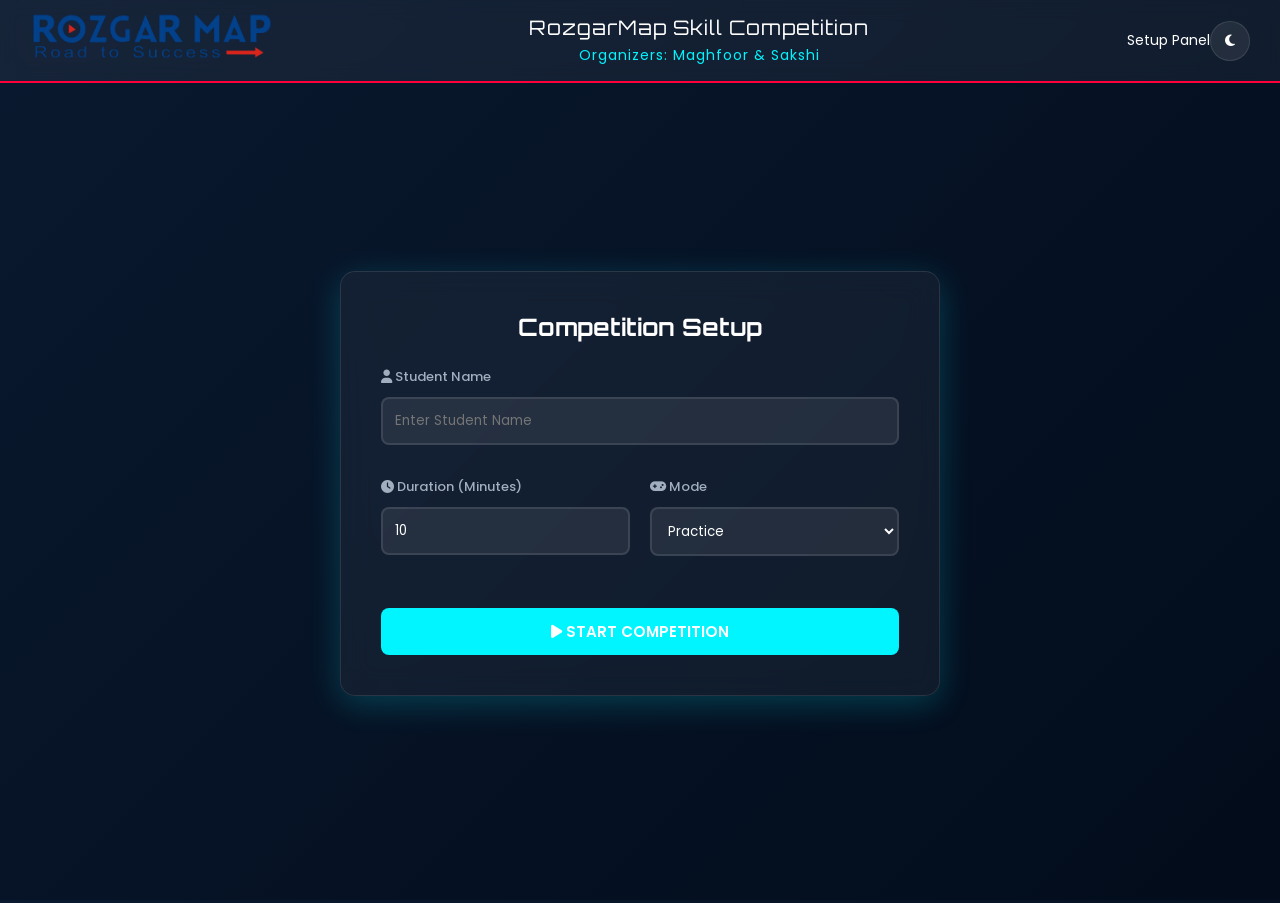
<file: index.html>
<!DOCTYPE html>
<html lang="en">
<head>
<meta charset="UTF-8">
<meta name="viewport" content="width=device-width, initial-scale=1.0">
<title>RozgarMap Skill Competition - Setup</title>
<link href="https://fonts.googleapis.com/css2?family=Orbitron:wght@400;600&family=Poppins:wght@300;400;500;600&display=swap" rel="stylesheet">
<link rel="stylesheet" href="https://cdnjs.cloudflare.com/ajax/libs/font-awesome/6.4.0/css/all.min.css">
<link rel="stylesheet" href="style.css">
<style>
.center-wrapper {
  display: flex;
  justify-content: center;
  align-items: center;
  height: calc(100vh - 80px);
}
.setup-card {
  width: 600px;
  padding: 40px;
}
.setup-card h2 {
  font-family: 'Orbitron', sans-serif;
  margin-bottom: 25px;
  text-align: center;
  font-size: 24px;
  color: var(--text-main);
}
.grid {
  display: grid;
  grid-template-columns: 1fr 1fr;
  gap: 20px;
}
.full {
  grid-column: 1 / -1;
}
label {
  font-size: 13px;
  margin-bottom: 5px;
  display: block;
  color: var(--text-muted);
  font-weight: 500;
}
input, select {
  margin-top: 5px;
}
</style>
</head>
<body>

<header>
  <div class="logo-area">
    <img src="Logo RM.png" alt="RozgarMap Logo">
  </div>
  <div class="title">RozgarMap Skill Competition <br><span class="neon-text">Organizers: Maghfoor & Sakshi</span></div>
  <div class="status header-actions">
    Setup Panel
    <button id="themeToggle" class="icon-btn" title="Toggle Theme"><i class="fa-solid fa-moon"></i></button>
  </div>
</header>

<div class="center-wrapper">
  <div class="card setup-card">
    <h2>Competition Setup</h2>
    <div class="grid">
      <div class="full">
        <label><i class="fa-solid fa-user"></i> Student Name</label>
        <input type="text" id="studentNameInput" placeholder="Enter Student Name" required>
      </div>
      <div>
        <label><i class="fa-solid fa-clock"></i> Duration (Minutes)</label>
        <input type="number" id="durationInput" value="10" min="1">
      </div>
      <div>
        <label><i class="fa-solid fa-gamepad"></i> Mode</label>
        <select id="modeInput">
          <option value="practice">Practice</option>
          <option value="exam">Exam</option>
          <option value="championship">Championship</option>
        </select>
      </div>
      <div class="full">
        <button onclick="startCompetition()" class="primary-btn" style="width:100%; margin-top:20px;">
          <i class="fa-solid fa-play"></i> START COMPETITION
        </button>
      </div>
    </div>
  </div>
</div>

<script src="script.js"></script>
<script>
function startCompetition(){
  const student = document.getElementById("studentNameInput").value.trim();
  const duration = document.getElementById("durationInput").value;
  const mode = document.getElementById("modeInput").value;

  if(!student){
    alert("Please enter Student Name");
    return;
  }

  const settings = { student, duration, mode };
  localStorage.setItem("competitionSettings", JSON.stringify(settings));
  window.location.href = "competition.html";
}
</script>
</body>
</html>
</file>
<file: style.css>
:root {
  /* Dark Theme Default */
  --bg-gradient: linear-gradient(135deg, #0a192f, #020c1b);
  --glass-bg: rgba(255, 255, 255, 0.05);
  --glass-border: rgba(255, 255, 255, 0.1);
  --text-main: #ffffff;
  --text-muted: #a0aec0;
  --neon: #00f5ff;
  --neon-glow: rgba(0, 245, 255, 0.2);
  --accent: #ff003c;
  --accent-glow: rgba(255, 0, 60, 0.2);
  --input-bg: rgba(255, 255, 255, 0.08);
  --master-bg: #e2f1f8;
  --master-text: #0f172a;
  --table-header: rgba(0, 245, 255, 0.1);
  --table-hover: rgba(255, 255, 255, 0.05);
  --valid: #00e676;
}

[data-theme="light"] {
  --bg-gradient: linear-gradient(135deg, #f8fafc, #e2e8f0);
  --glass-bg: rgba(255, 255, 255, 0.7);
  --glass-border: rgba(0, 0, 0, 0.1);
  --text-main: #0f172a;
  --text-muted: #475569;
  --neon: #0284c7; 
  --neon-glow: rgba(2, 132, 199, 0.2);
  --accent: #e11d48;
  --accent-glow: rgba(225, 29, 72, 0.2);
  --input-bg: rgba(255, 255, 255, 0.9);
  --master-bg: #ffffff;
  --master-text: #0f172a;
  --table-header: rgba(2, 132, 199, 0.1);
  --table-hover: rgba(0, 0, 0, 0.05);
  --valid: #16a34a;
}

* { box-sizing: border-box; margin: 0; padding: 0; }

body {
  font-family: 'Poppins', sans-serif;
  background: var(--bg-gradient);
  color: var(--text-main);
  height: 100vh;
  overflow: hidden;
  transition: background 0.3s ease, color 0.3s ease;
}

/* Custom Scrollbar */
::-webkit-scrollbar { width: 8px; height: 8px; }
::-webkit-scrollbar-track { background: var(--glass-bg); border-radius: 4px; }
::-webkit-scrollbar-thumb { background: var(--neon); border-radius: 4px; }

header {
  display: flex;
  align-items: center;
  justify-content: space-between;
  padding: 12px 30px;
  background: var(--glass-bg);
  backdrop-filter: blur(10px);
  border-bottom: 2px solid var(--accent);
}
header img { height: 50px; }

.title {
  font-family: 'Orbitron', sans-serif;
  font-size: 20px;
  letter-spacing: 1px;
  text-align: center;
}
.neon-text { color: var(--neon); font-size: 14px; font-family: 'Poppins', sans-serif;}
.highlight { color: var(--neon); font-weight: 600; }

.status { text-align: right; font-size: 14px; display: flex; align-items: center; }
.header-actions { justify-content: flex-end; }
#countdown { color: var(--accent); font-weight: 600; font-family: 'Orbitron', sans-serif; font-size: 18px; }

.icon-btn {
  background: var(--input-bg);
  border: 1px solid var(--glass-border);
  color: var(--text-main);
  width: 40px; height: 40px;
  border-radius: 50%;
  cursor: pointer;
  transition: 0.3s;
  display: flex; align-items: center; justify-content: center;
}
.icon-btn:hover { background: var(--neon); color: #fff; box-shadow: 0 0 10px var(--neon-glow); }

.container { display: flex; height: calc(100vh - 150px); }
.left, .right { padding: 20px; overflow: auto; }
.left { width: 35%; border-right: 1px solid var(--glass-border); }
.right { width: 65%; display: flex; flex-direction: column; }

.card {
  background: var(--glass-bg);
  padding: 20px;
  border-radius: 15px;
  border: 1px solid var(--glass-border);
  backdrop-filter: blur(15px);
  box-shadow: 0 8px 32px var(--neon-glow);
  margin-bottom: 20px;
  transition: background 0.3s, box-shadow 0.3s;
}

input, select {
  width: 100%;
  padding: 12px;
  margin-bottom: 12px;
  background: var(--input-bg);
  border: 2px solid var(--glass-border);
  color: var(--text-main);
  border-radius: 8px;
  font-family: 'Poppins', sans-serif;
  transition: 0.2s ease-in-out;
  outline: none;
}
input:focus, select:focus { border-color: var(--neon); box-shadow: 0 0 8px var(--neon-glow); }
select option { background-color: var(--bg-gradient); color: var(--text-main); }

/* Live Validation Classes */
input.valid { border-color: var(--valid); box-shadow: 0 0 8px rgba(0,230,118,0.2); }
input.partial { border-color: var(--neon); }
input.invalid { border-color: var(--accent); background: var(--accent-glow); }

.row { display: flex; gap: 10px; }
.row input { flex: 1; }
.city-row input { width: 33%; }

button {
  padding: 12px;
  border: none;
  border-radius: 8px;
  font-weight: 600;
  cursor: pointer;
  transition: 0.3s;
  font-family: 'Poppins', sans-serif;
}
.primary-btn {
  background: var(--neon);
  color: #fff;
  width: 100%;
  font-size: 15px;
}
.primary-btn:hover { box-shadow: 0 0 15px var(--neon); transform: translateY(-2px); }
.reset { background: var(--accent); color: white; margin-top: 10px; width: 100%; }
.reset:hover { box-shadow: 0 0 15px var(--accent); }

.table-container { flex-grow: 1; overflow: auto; padding: 0; }
table { width: 100%; border-collapse: collapse; min-width: 900px; }
th, td { border-bottom: 1px solid var(--glass-border); padding: 12px 15px; font-size: 13px; text-align: left; }
th { background: var(--table-header); color: var(--neon); font-weight: 600; position: sticky; top: 0; backdrop-filter: blur(5px); }
tr:hover { background: var(--table-hover); }

.dashboard { display: flex; gap: 20px; margin-bottom: 20px; }
.dash-icon { font-size: 24px; color: var(--neon); margin-bottom: 5px; }
.locked { opacity: 0.5; pointer-events: none; filter: grayscale(1); }
.banner { background: var(--accent); padding: 10px; text-align: center; margin-bottom: 15px; border-radius: 8px; display: none; font-weight: 600; color: white; }

.master-wrapper { padding: 15px 20px 0 20px; }
.master-card {
  background: var(--glass-bg);
  padding: 15px 25px;
  border-radius: 12px;
  border: 1px solid var(--glass-border);
  backdrop-filter: blur(15px);
  box-shadow: 0 4px 20px var(--neon-glow);
  user-select: none;
}
.master-card h3 { font-family: 'Orbitron', sans-serif; margin-bottom: 10px; font-size: 15px; color: var(--neon); }
#masterRow {
  background-color: var(--master-bg);
  padding: 12px 20px;
  border-radius: 8px;
  color: var(--master-text);
  font-size: 22px;
  font-weight: 500;
  letter-spacing: 0.5px;
  border: 2px dashed var(--neon);
}

.tooltip-card {
  position: relative; flex: 1; padding: 15px;
  background: var(--glass-bg); border: 1px solid var(--glass-border);
  border-radius: 10px; text-align: center; cursor: pointer; transition: 0.3s;
}
.tooltip-card:hover { box-shadow: 0 8px 20px var(--neon-glow); transform: translateY(-3px); }
.tooltip-card strong { font-size: 18px; display: block; margin-top: 5px; color: var(--text-main); }
.tooltip-text {
  visibility: hidden; opacity: 0; width: 220px;
  background: var(--text-main); color: var(--bg-gradient);
  text-align: center; padding: 8px 10px; border-radius: 8px;
  position: absolute; bottom: 110%; left: 50%; transform: translateX(-50%);
  font-size: 12px; transition: 0.3s; z-index: 10;
}
.tooltip-card:hover .tooltip-text { visibility: visible; opacity: 1; }

.modal-overlay {
  position: fixed; top: 0; left: 0; width: 100vw; height: 100vh;
  background: rgba(0, 0, 0, 0.7); backdrop-filter: blur(5px);
  display: flex; justify-content: center; align-items: center;
  z-index: 1000; visibility: hidden; opacity: 0; transition: 0.3s ease-in-out;
}
.modal-overlay.active { visibility: visible; opacity: 1; }
.modal-content { width: 450px; text-align: center; transform: translateY(-30px); transition: 0.4s cubic-bezier(0.175, 0.885, 0.32, 1.275); }
.modal-overlay.active .modal-content { transform: translateY(0); }
.modal-stats {
  display: flex; justify-content: space-between; margin-top: 20px;
  background: var(--input-bg); padding: 15px; border-radius: 10px;
  border: 1px solid var(--glass-border);
}
.modal-stats strong { font-size: 20px; color: var(--neon); display: block; margin-top: 5px; }
</file>
